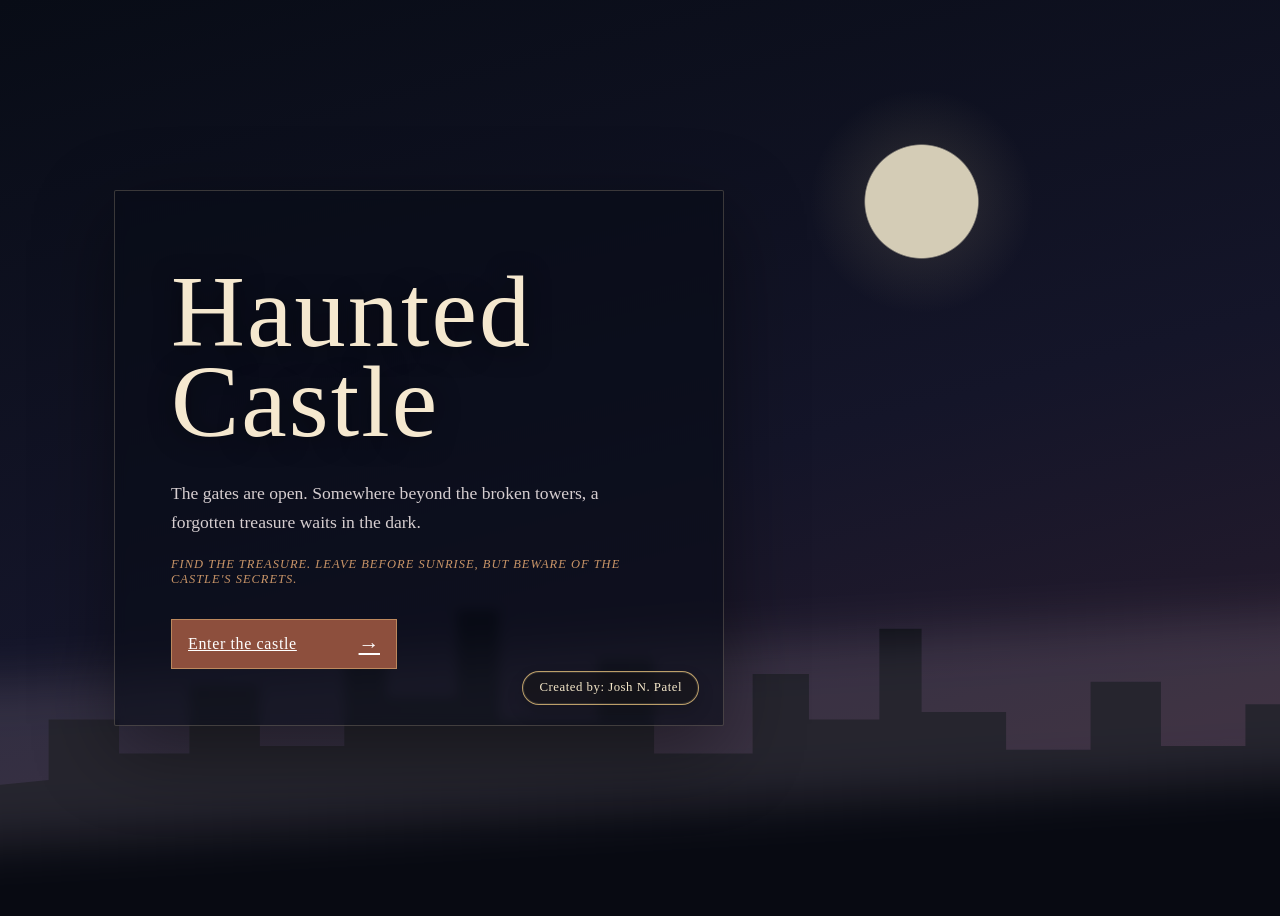
<file: index.html>
<!DOCTYPE html>
<html lang="en">
  <head>
    <meta charset="utf-8" />
    <meta name="viewport" content="width=device-width, initial-scale=1" />
    <meta
      name="description"
      content="Fun Game."
    />
    <title>Haunted Castle</title>
    <link rel="stylesheet" type="text/css" href="styles.css" />
    <base href="./" />
  </head>
  <body class="page-home">
    <main class="story">
      <p class="home-kicker"></p>
      <h1>Haunted<br />Castle</h1>
      <p class="home-intro">
        The gates are open. Somewhere beyond the broken towers, a forgotten treasure waits in the dark.
      </p>
      <p class="home-warning">Find the treasure. Leave before sunrise, but beware of the castle's secrets.</p>

      <a class="choice-btn" href="castle-hall.html">Enter the castle <span aria-hidden="true">&rarr;</span></a>
      <div class="creator-pocket">Created by: Josh N. Patel</div>
    </main>

    <script>
      try {
        localStorage.setItem('haunted-castle-lives', '3');
        localStorage.removeItem('haunted-castle-dead');
      } catch (error) {
        console.warn('Could not reset castle state.', error);
      }
    </script>
  </body>
</html>
</file>
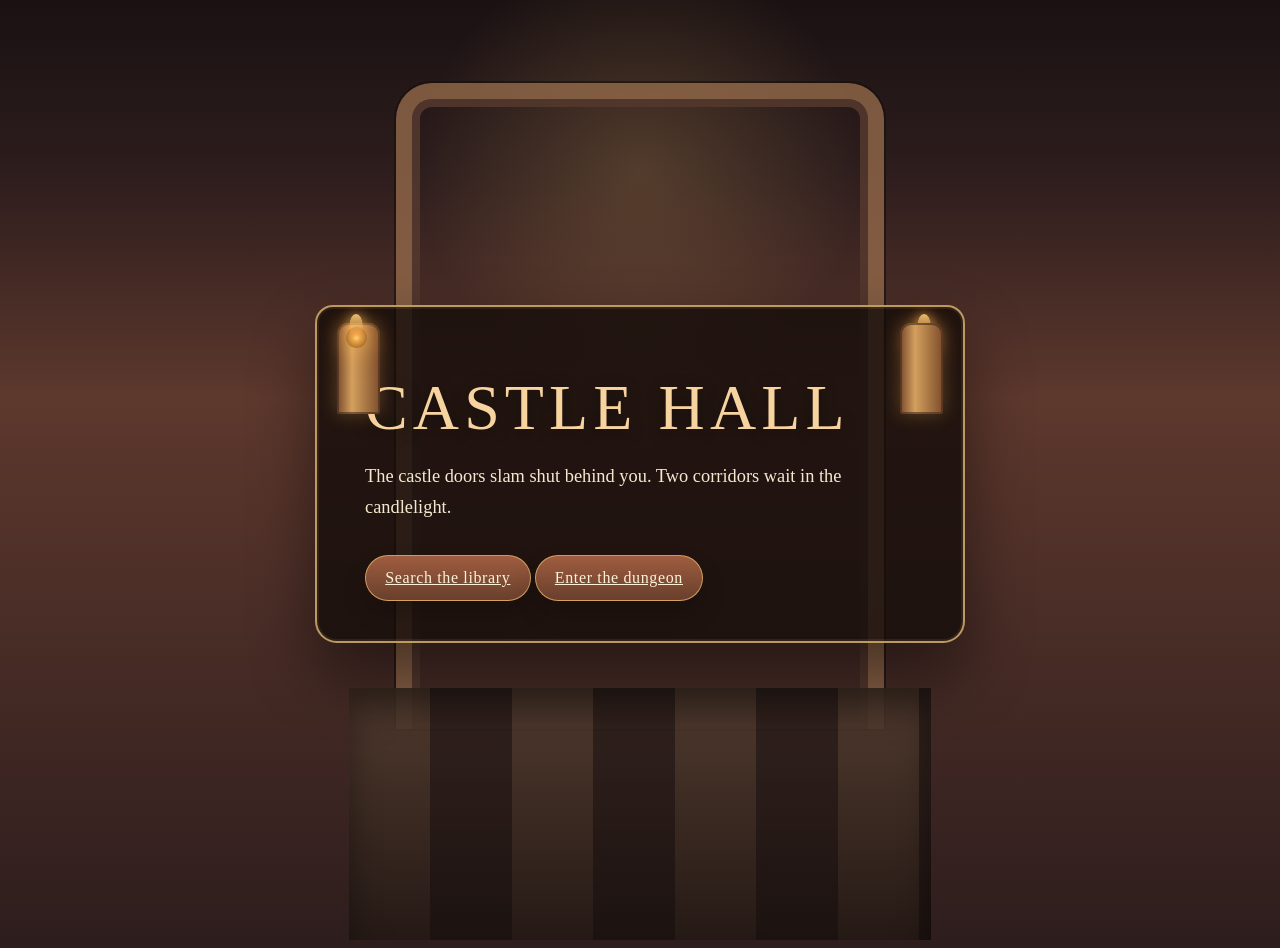
<file: castle-hall.html>
<!DOCTYPE html>
<html lang="en">
  <head>
    <meta charset="utf-8">
    <meta name="viewport" content="width=device-width, initial-scale=1">
    <title>Castle Hall</title>
    <link rel="stylesheet" href="styles.css">
  </head>
  <body class="page-hall">
    <main class="story">
      <span class="torch torch-left" aria-hidden="true"></span>
      <span class="torch torch-right" aria-hidden="true"></span>
      <h1>Castle Hall</h1>
      <p>The castle doors slam shut behind you. Two corridors wait in the candlelight.</p>
      <a class="choice-btn" href="library.html">Search the library</a>
      <a class="choice-btn" href="dungeon.html">Enter the dungeon</a>
    </main>
  </body>
</html>
</file>
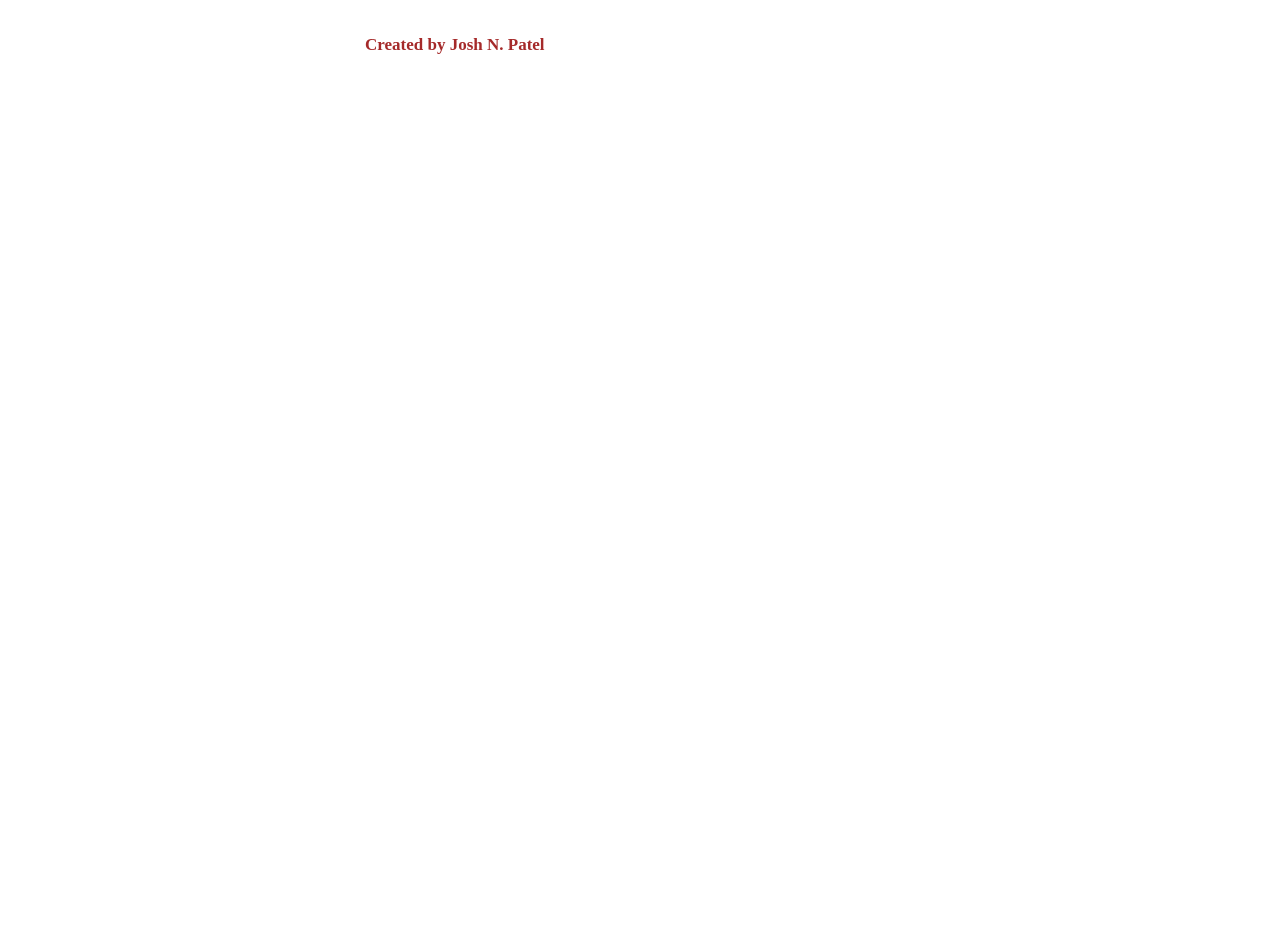
<file: citations.html>
<!DOCTYPE html>
<html lang="en">
  <head>
    <meta charset="utf-8" />
    <meta name="viewport" content="width=device-width, initial-scale=1" />
    <meta
      name="description"
      content="A simple choose your own adventure game."
    />
    <title>My Choose-Your-Own Adventure!</title>
    <link rel="stylesheet" type="text/css" href="styles.css" />
    <base href="./" />
  </head>
  <body>
    <h1>Created by Josh N. Patel</h1>
  </body>
</html>
</file>
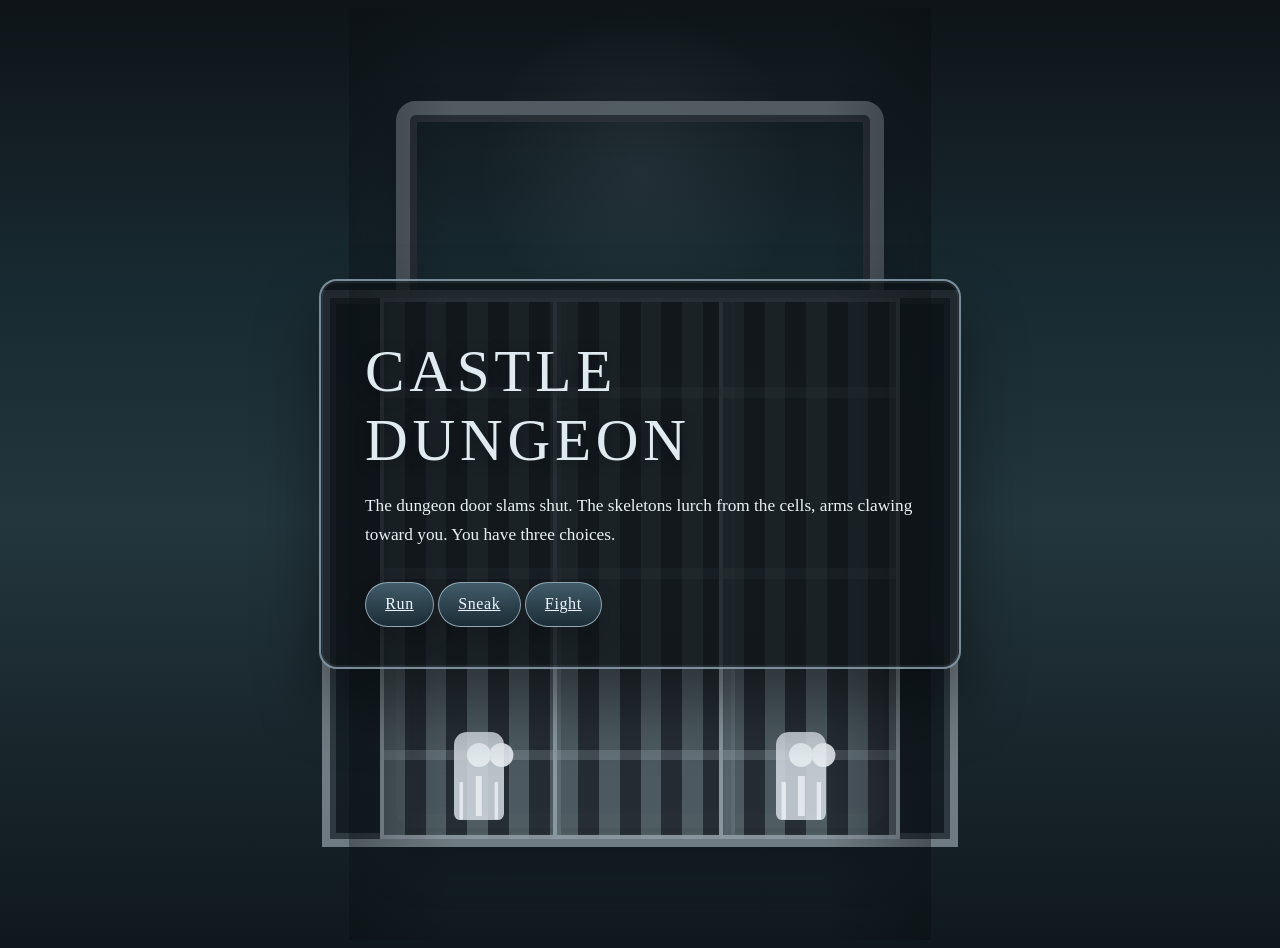
<file: dungeon.html>
<!DOCTYPE html>
<html lang="en">
  <head>
    <meta charset="utf-8">
    <meta name="viewport" content="width=device-width, initial-scale=1">
    <title>Castle Dungeon</title>
    <link rel="stylesheet" href="styles.css">
  </head>
  <body class="page-dungeon">
    <div class="cell-block" aria-hidden="true">
      <span class="cell cell-left"></span>
      <span class="cell cell-center"></span>
      <span class="cell cell-right"></span>
      <span class="skeleton skeleton-left"></span>
      <span class="skeleton skeleton-right"></span>
    </div>
    <div class="combat-scene" aria-hidden="true">
      <div class="fighter">
        <span class="fighter-sword"></span>
      </div>
    </div>
    <main class="story">
      <h1>Castle Dungeon</h1>
      <p id="dungeon-status">The dungeon door slams shut. The skeletons lurch from the cells, arms clawing toward you. You have three choices.</p>
      <a class="choice-btn run-btn" href="#">Run</a>
      <a class="choice-btn sneak-btn" href="#">Sneak</a>
      <a class="choice-btn fight-btn" href="#" aria-label="Fight the skeletons">Fight</a>
    </main>
    <script>
      const dungeonStatus = document.getElementById('dungeon-status');
      const fightButton = document.querySelector('.fight-btn');
      const runButton = document.querySelector('.run-btn');
      const sneakButton = document.querySelector('.sneak-btn');
      const dungeonBody = document.body;

      runButton.addEventListener('click', (event) => {
        event.preventDefault();
        dungeonBody.classList.add('run-mode');
        dungeonStatus.textContent = 'You bolt for the door, sprinting through the dark as the bones claw at the air behind you.';
        runButton.textContent = 'Running...';
        runButton.setAttribute('aria-disabled', 'true');
        runButton.style.pointerEvents = 'none';

        window.setTimeout(() => {
          window.location.href = 'index.html';
        }, 1400);
      });

      sneakButton.addEventListener('click', (event) => {
        event.preventDefault();
        dungeonBody.classList.add('sneak-mode');
        dungeonStatus.textContent = 'You slip between the cells, hidden by the torchlight, and find the old secret path that leads deeper into the castle.';
        sneakButton.textContent = 'Sneaking...';
        sneakButton.setAttribute('aria-disabled', 'true');
        sneakButton.style.pointerEvents = 'none';

        window.setTimeout(() => {
          window.location.href = 'garden.html';
        }, 1400);
      });

      fightButton.addEventListener('click', (event) => {
        event.preventDefault();
        dungeonBody.classList.add('fight-mode');
        dungeonStatus.textContent = 'You lunge at the skeletons, but they overwhelm you in an instant. The dungeon wins. You die and must restart the castle.';
        fightButton.textContent = 'Dying...';
        fightButton.setAttribute('aria-disabled', 'true');
        fightButton.style.pointerEvents = 'none';

        window.setTimeout(() => {
          window.location.href = 'index.html';
        }, 1800);
      });
    </script>
  </body>
</html>
</file>
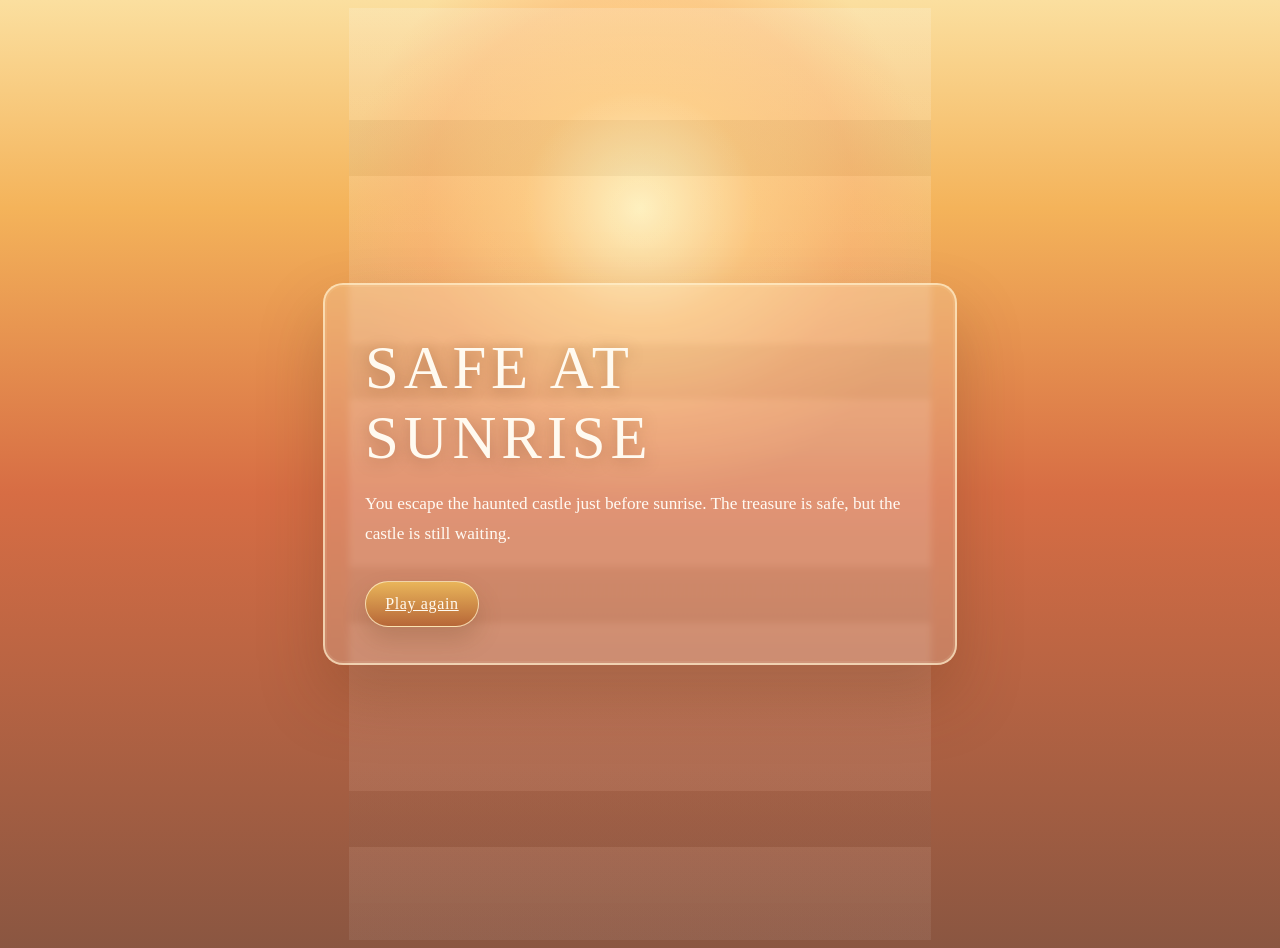
<file: ending.html>
<!DOCTYPE html>
<html lang="en">
  <head>
    <meta charset="utf-8">
    <meta name="viewport" content="width=device-width, initial-scale=1">
    <title>Haunted Castle Ending</title>
    <link rel="stylesheet" href="styles.css">
  </head>
  <body class="page-ending">
    <main class="story">
      <h1 id="ending-title">Safe at Sunrise</h1>
      <p id="ending-text">You escape the haunted castle just before sunrise. The treasure is safe, but the castle is still waiting.</p>
      <a class="choice-btn" href="index.html">Play again</a>
    </main>

    <script>
      try {
        localStorage.setItem('haunted-castle-lives', '3');
        localStorage.removeItem('haunted-castle-dead');
      } catch (error) {
        console.warn('Could not reset castle ending state.', error);
      }

      const params = new URLSearchParams(window.location.search);
      const endingState = params.get('ending');
      const title = document.getElementById('ending-title');
      const text = document.getElementById('ending-text');

      if (endingState === 'eaten') {
        title.textContent = 'The Garden Eats You';
        text.textContent = 'The thorned flowers tear through your skin and drag you beneath the roots. The castle keeps your name. You have no lives left.';
      } else if (endingState === 'family') {
        title.textContent = 'You Chose Your Family';
        text.textContent = 'You refuse the treasure and save your family from the castle’s hunger. Dracula bows his head and lets you leave in peace.';
      } else if (endingState === 'treasure') {
        title.textContent = 'You Left It Behind';
        text.textContent = 'You walk away from the gold and leave the treasure behind. Dracula loses his prize, but the castle lets you escape with your conscience intact.';
      } else if (endingState === 'vampire') {
        title.textContent = 'You Became a Vampire';
        text.textContent = 'You keep the treasure, but Dracula strikes you down and drains you of your soul. When you rise, your eyes burn red and the castle claims you as one of its own.';
      }
    </script>
  </body>
</html>
</file>
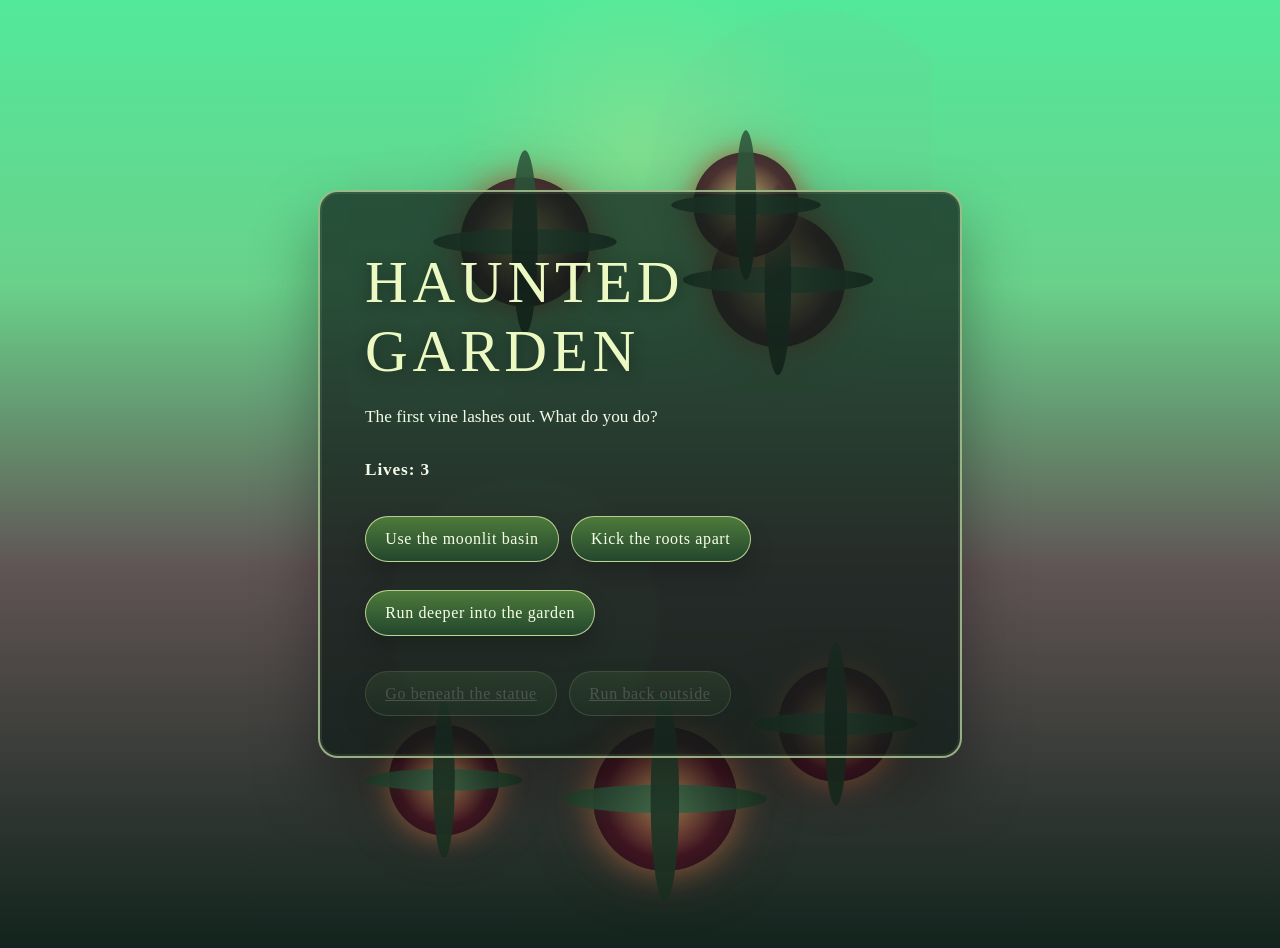
<file: garden.html>
<!DOCTYPE html>
<html lang="en">
  <head>
    <meta charset="utf-8">
    <meta name="viewport" content="width=device-width, initial-scale=1">
    <title>Haunted Garden</title>
    <link rel="stylesheet" href="styles.css">
  </head>
  <body class="page-garden">
    <div class="monster-garden" aria-hidden="true">
      <span class="flower flower-1"></span>
      <span class="flower flower-2"></span>
      <span class="flower flower-3"></span>
      <span class="flower flower-4"></span>
      <span class="flower flower-5"></span>
      <span class="flower flower-6"></span>
    </div>
    <main class="story">
      <h1>Haunted Garden</h1>
      <p id="garden-status">The flowers rise and strike. You have to survive the garden.</p>
      <p id="life-counter" class="life-counter">Lives: 3</p>

      <div id="garden-step" class="garden-choices" aria-live="polite"></div>

      <div id="garden-exit" class="garden-exit" aria-live="polite" style="pointer-events: none; opacity: 0.45;">
        <a class="choice-btn" href="#" aria-disabled="true" tabindex="-1" style="pointer-events: none; opacity: 0.45;">Go beneath the statue</a>
        <a class="choice-btn" href="#" aria-disabled="true" tabindex="-1" style="pointer-events: none; opacity: 0.45;">Run back outside</a>
      </div>
    </main>

    <script>
      const LIFE_KEY = 'haunted-castle-lives';
      const DEFAULT_LIVES = 3;
      const status = document.getElementById('garden-status');
      const lifeCounter = document.getElementById('life-counter');
      const gardenStep = document.getElementById('garden-step');
      const gardenExit = document.getElementById('garden-exit');

      const stageDef = [
        {
          prompt: 'The first vine lashes out. What do you do?',
          correct: 'moonlit',
          choices: [
            { label: 'Use the moonlit basin', answer: 'moonlit' },
            { label: 'Kick the roots apart', answer: 'roots' },
            { label: 'Run deeper into the garden', answer: 'run' }
          ]
        },
        {
          prompt: 'The roots coil around your ankles. What do you do?',
          correct: 'roots',
          choices: [
            { label: 'Press the roots into the soil', answer: 'roots' },
            { label: 'Smash the statue', answer: 'stone' },
            { label: 'Dive through the hedge', answer: 'hedge' }
          ]
        },
        {
          prompt: 'The last flower opens like a jaw. What do you do?',
          correct: 'seal',
          choices: [
            { label: 'Seal the soil with moonwater', answer: 'seal' },
            { label: 'Grab the nearest thorn', answer: 'thorn' },
            { label: 'Dash for the gate', answer: 'gate' }
          ]
        }
      ];

      let currentStage = 0;

      function getLives() {
        const stored = Number(localStorage.getItem(LIFE_KEY));
        return Number.isFinite(stored) && stored > 0 ? stored : DEFAULT_LIVES;
      }

      function setLives(value) {
        localStorage.setItem(LIFE_KEY, String(value));
      }

      function updateLivesDisplay() {
        lifeCounter.textContent = 'Lives: ' + getLives();
      }

      function renderStage() {
        const stage = stageDef[currentStage];
        status.textContent = stage.prompt;
        gardenStep.innerHTML = stage.choices
          .map((choice) => `
            <button class="choice-btn garden-choice" type="button" data-answer="${choice.answer}">${choice.label}</button>
          `)
          .join('');

        gardenStep.querySelectorAll('.garden-choice').forEach((button) => {
          button.addEventListener('click', () => {
            const chosenAnswer = button.dataset.answer;

            if (chosenAnswer === stage.correct) {
              currentStage += 1;

              if (currentStage >= stageDef.length) {
                document.body.classList.add('garden-solved');
                status.textContent = 'The garden finally stills. The last bloom falls silent.';
                gardenStep.innerHTML = '';
                gardenExit.style.pointerEvents = 'auto';
                gardenExit.style.opacity = '1';

                gardenExit.querySelectorAll('a').forEach((link) => {
                  link.style.pointerEvents = 'auto';
                  link.style.opacity = '1';
                  link.removeAttribute('aria-disabled');
                  link.removeAttribute('tabindex');
                  link.setAttribute('href', link.textContent.includes('Go beneath the statue') ? 'treasure-room.html' : 'ending.html');
                });
                return;
              }

              renderStage();
              return;
            }

            let lives = getLives() - 1;
            setLives(lives);
            updateLivesDisplay();

            if (lives <= 0) {
              localStorage.setItem('haunted-castle-dead', 'true');
              window.location.href = 'ending.html?ending=eaten';
              return;
            }

            document.body.classList.add('garden-attacking');
            status.textContent = 'The flowers tear through you. You lose a life and the garden resets.';
            currentStage = 0;
            window.setTimeout(() => {
              document.body.classList.remove('garden-attacking');
              renderStage();
            }, 500);
          });
        });
      }

      setLives(getLives());
      updateLivesDisplay();
      renderStage();
    </script>
  </body>
</html>
</file>
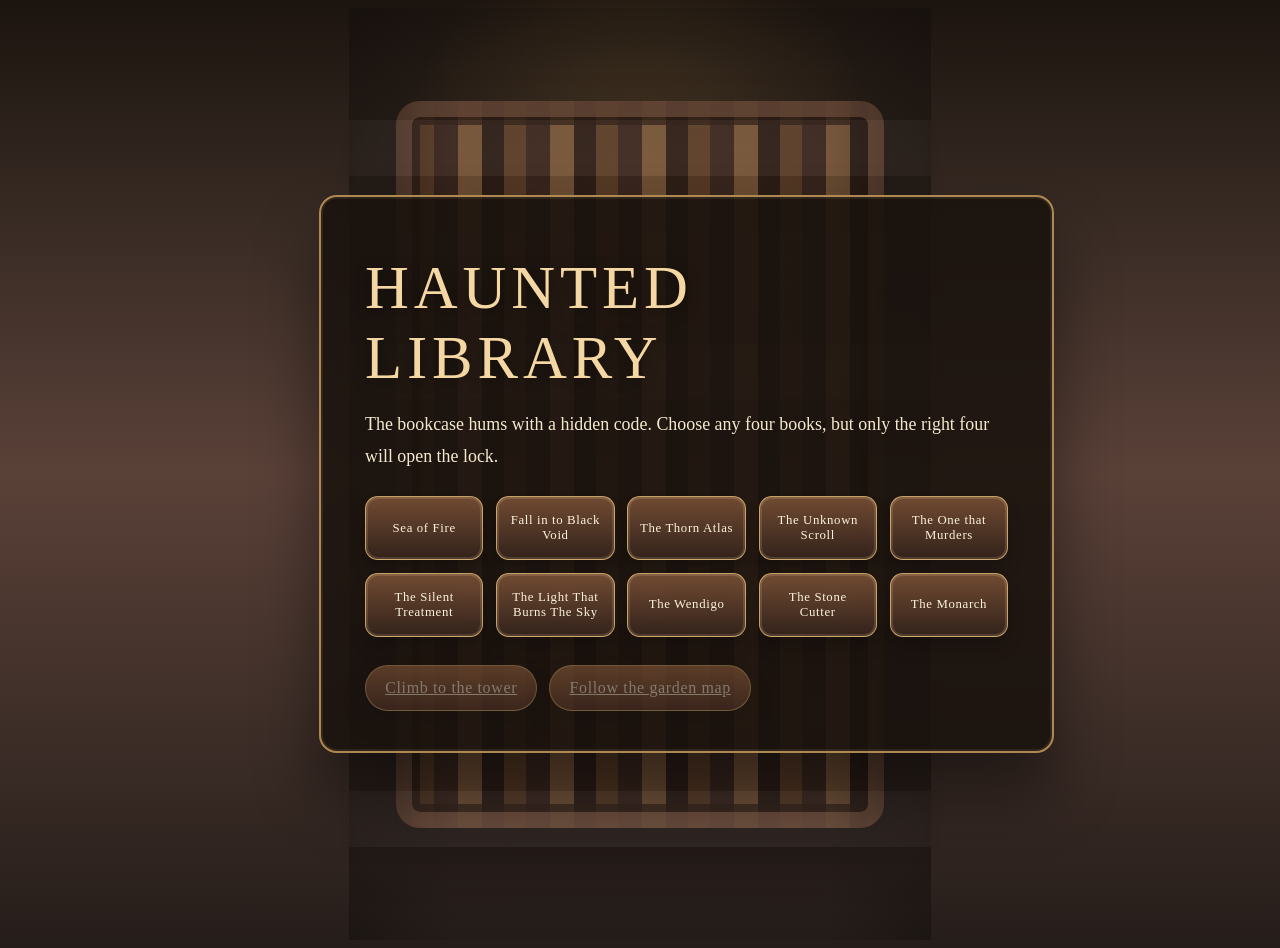
<file: library.html>
<!DOCTYPE html>
<html lang="en">
  <head>
    <meta charset="utf-8">
    <meta name="viewport" content="width=device-width, initial-scale=1">
    <title>Haunted Library</title>
    <link rel="stylesheet" href="styles.css">
  </head>
  <body class="page-library">
    <main class="story">
      <span class="library-shelf shelf-left" aria-hidden="true"></span>
      <span class="library-shelf shelf-right" aria-hidden="true"></span>
      <h1>Haunted Library</h1>
      <p id="library-status">The bookcase hums with a hidden code. Choose any four books, but only the right four will open the lock.</p>

      <div class="book-grid" aria-label="Book selection puzzle">
        <button class="book-btn" type="button">Sea of Fire</button>
        <button class="book-btn" type="button">Fall in to Black Void</button>
        <button class="book-btn" type="button">The Thorn Atlas</button>
        <button class="book-btn" type="button">The Unknown Scroll</button>
        <button class="book-btn" type="button">The One that Murders</button>
        <button class="book-btn" type="button">The Silent Treatment</button>
        <button class="book-btn" type="button">The Light That Burns The Sky</button>
        <button class="book-btn" type="button">The Wendigo</button>
        <button class="book-btn" type="button">The Stone Cutter</button>
        <button class="book-btn" type="button">The Monarch</button>
      </div>

      <div id="library-actions" class="library-actions" aria-live="polite" hidden>
        <a class="choice-btn" href="tower.html" tabindex="-1" aria-disabled="true" style="pointer-events: none; opacity: 0.45;">Climb to the tower</a>
        <a class="choice-btn" href="garden.html" tabindex="-1" aria-disabled="true" style="pointer-events: none; opacity: 0.45;">Follow the garden map</a>
      </div>
    </main>

    <script>
      const correctBooks = [
        'Sea of Fire',
        'The Light That Burns The Sky',
        'The Monarch',
        'The Unknown Scroll'
      ];
      const selectedBooks = [];
      const bookButtons = document.querySelectorAll('.book-btn');
      const libraryStatus = document.getElementById('library-status');
      const libraryActions = document.getElementById('library-actions');
      const actionLinks = document.querySelectorAll('#library-actions a');
      const hints = [
        'Hint: what is made of fuel, oxygen, and heat?',
        'Hint: what you need to do something in the dark.',
        'Hint: what is something mysterious?',
        'Hint: what is the organization in godzilla called.'
      ];
      let wrongAttempts = 0;

      function normalizeSelection(values) {
        return [...values].sort().join('|');
      }

      function unlockLibrary() {
        libraryStatus.textContent = 'The lock clicks open. The hidden path is yours.';
        libraryActions.hidden = false;
        actionLinks.forEach((link) => {
          link.style.pointerEvents = 'auto';
          link.style.opacity = '1';
          link.removeAttribute('tabindex');
          link.setAttribute('aria-disabled', 'false');
        });
      }

      bookButtons.forEach((button) => {
        button.addEventListener('click', () => {
          const value = button.textContent.trim();

          if (libraryActions.hidden === false) {
            return;
          }

          if (button.classList.contains('selected')) {
            button.classList.remove('selected');
            const index = selectedBooks.indexOf(value);
            if (index >= 0) {
              selectedBooks.splice(index, 1);
            }
            libraryStatus.textContent = 'The whispering fades. Choose four books again.';
            return;
          }

          if (selectedBooks.length >= 4) {
            libraryStatus.textContent = 'The shelves rattle. You already chose four books. Click one to remove it and try again.';
            return;
          }

          selectedBooks.push(value);
          button.classList.add('selected');

          if (selectedBooks.length < 4) {
            libraryStatus.textContent = 'The whispering grows louder. Choose one more book.';
            return;
          }

          if (normalizeSelection(selectedBooks) === normalizeSelection(correctBooks)) {
            wrongAttempts = 0;
            unlockLibrary();
            return;
          }

          wrongAttempts += 1;
          selectedBooks.length = 0;
          bookButtons.forEach((book) => book.classList.remove('selected'));

          if (wrongAttempts % 4 === 0) {
            const hintIndex = Math.min((wrongAttempts / 4) - 1, hints.length - 1);
            libraryStatus.textContent = `The shelves hiss. That code is wrong. ${hints[hintIndex]}`;
          } else {
            libraryStatus.textContent = 'The shelves hiss. That code is wrong. Try another four books.';
          }
        });
      });
    </script>
  </body>
</html>
</file>
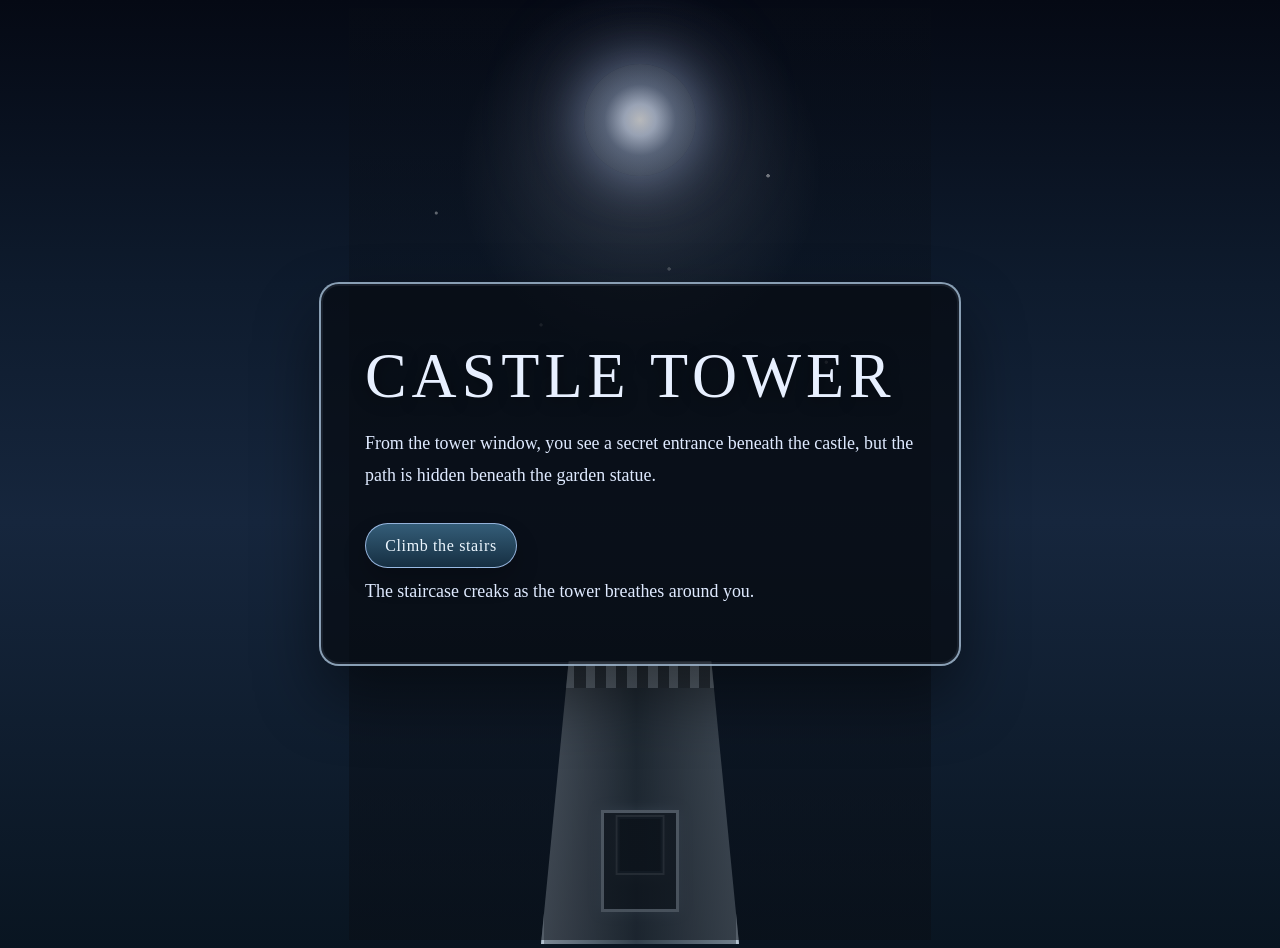
<file: tower.html>
<!DOCTYPE html>
<html lang="en">
  <head>
    <meta charset="utf-8">
    <meta name="viewport" content="width=device-width, initial-scale=1">
    <title>Castle Tower</title>
    <link rel="stylesheet" href="styles.css">
  </head>
  <body class="page-tower">
    <div class="tower-shape" aria-hidden="true">
      <span class="tower-window"></span>
    </div>
    <main class="story">
      <h1>Castle Tower</h1>
      <p>From the tower window, you see a secret entrance beneath the castle, but the path is hidden beneath the garden statue.</p>

      <button id="tower-climb" class="choice-btn" type="button">Climb the stairs</button>

      <p id="tower-status" aria-live="polite">The staircase creaks as the tower breathes around you.</p>
      <div id="tower-path" class="tower-path" aria-live="polite"></div>

      <div id="tower-battle" style="display: none;">
        <p id="tower-battle-text">A monster crashes onto the tower roof behind you.</p>
        <div class="tower-choices">
          <button class="choice-btn" type="button" data-choice="hide">Hide</button>
          <button class="choice-btn" type="button" data-choice="run">Run</button>
          <button class="choice-btn" type="button" data-choice="jump">Jump out the window</button>
        </div>
      </div>

      <a id="tower-escape" class="choice-btn" href="ending.html" style="display: none;">Escape through the window</a>
    </main>

    <script>
      const status = document.getElementById('tower-status');
      const towerClimb = document.getElementById('tower-climb');
      const towerPath = document.getElementById('tower-path');
      const towerBattle = document.getElementById('tower-battle');
      const towerBattleText = document.getElementById('tower-battle-text');
      const towerEscape = document.getElementById('tower-escape');

      function triggerMonsterScene() {
        towerBattle.style.display = 'block';
        towerEscape.style.display = 'none';
        status.textContent = 'You reach the roof and a monster lunges after you.';

        towerBattle.querySelectorAll('button').forEach((button) => {
          button.addEventListener('click', () => {
            const choice = button.dataset.choice;

            if (choice === 'hide') {
              towerBattleText.textContent = 'You hide in the tower shadows, but the room is full of monsters and they drag you into the dark.';
              window.location.href = 'ending.html?ending=vampire';
              return;
            }

            if (choice === 'jump') {
              towerBattleText.textContent = 'You jump from the tower window, but the fall kills you before you can escape.';
              window.location.href = 'ending.html?ending=vampire';
              return;
            }

            towerBattleText.textContent = 'You run down the tower and slip past the monsters. The hidden passage opens just in time for you to escape.';
            towerBattle.style.display = 'none';
            towerEscape.style.display = 'inline-block';
          });
        });
      }

      towerClimb.addEventListener('click', () => {
        towerBattle.style.display = 'none';
        towerEscape.style.display = 'none';
        towerPath.innerHTML = '<span class="tower-step solid-step" aria-label="Climb">Climb</span>';
        status.textContent = 'You climb the tower and reach the roof.';
        triggerMonsterScene();
      });
    </script>
  </body>
</html>
</file>
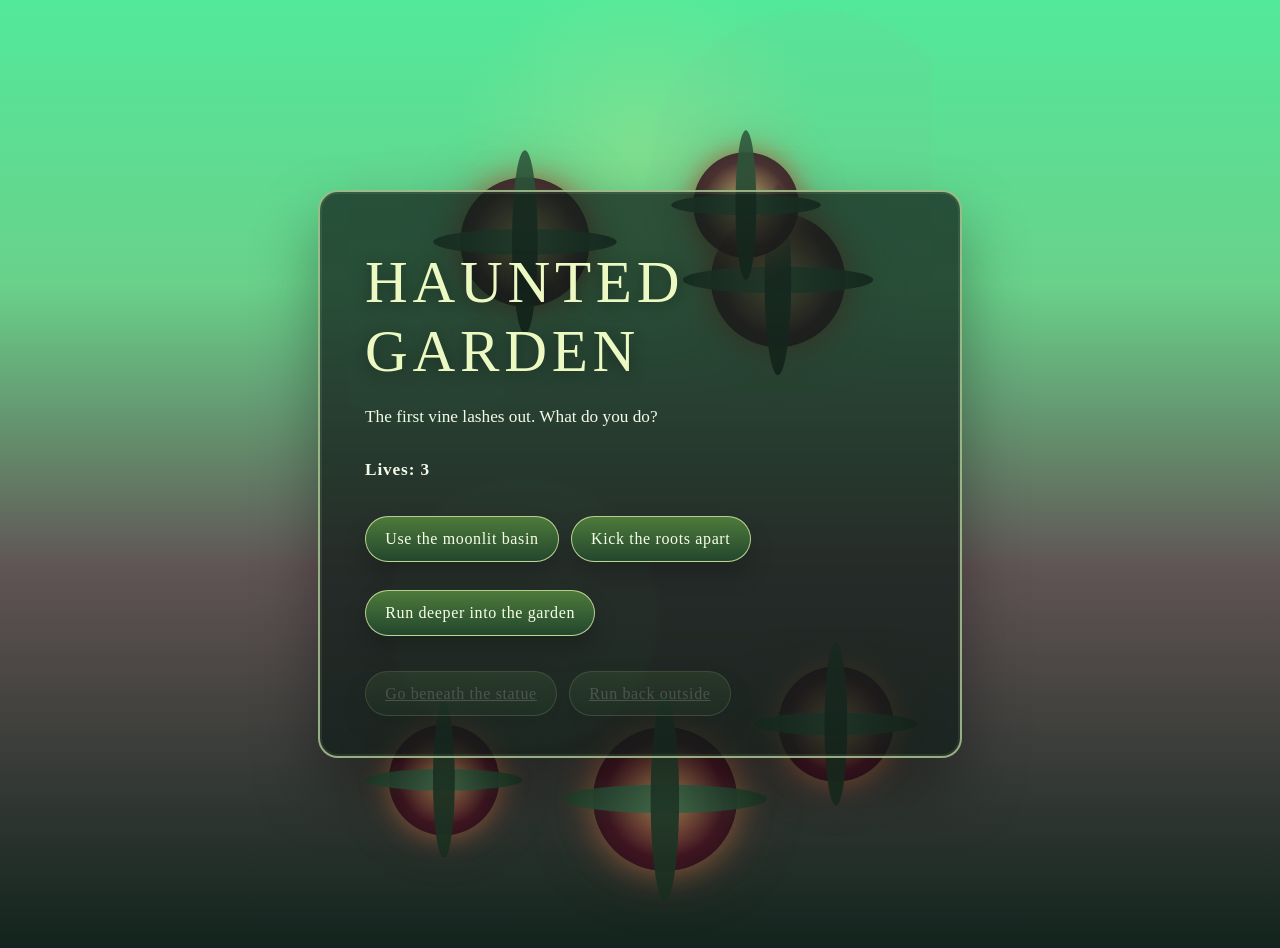
<file: treasure-room.html>
<!DOCTYPE html>
<html lang="en">
  <head>
    <meta charset="utf-8">
    <meta name="viewport" content="width=device-width, initial-scale=1">
    <title>Treasure Room</title>
    <link rel="stylesheet" href="styles.css">
  </head>
  <body class="page-treasure">
    <div class="hallway-arch" aria-hidden="true"></div>
    <span class="torch torch-left" aria-hidden="true"></span>
    <span class="torch torch-right" aria-hidden="true"></span>
    <main class="story">
      <h1>Treasure Room</h1>
      <p>The room glows with old gold and shadow. Every inch of the vault feels waiting.</p>
      <p class="collapse-warning" aria-live="polite">Count Dracula rises from the throne. “Choose,” he says. “Keep the treasure , or leave the gold behind.”</p>
      <a class="choice-btn" href="ending.html?ending=vampire">Keep the treasure</a>
      <a class="choice-btn" href="ending.html?ending=treasure">Leave the gold behind</a>
    </main>
    <script>
      const previousPage = new URL(document.referrer || window.location.href, window.location.href).pathname.split("/").pop();

      if (previousPage !== "garden.html") {
        window.location.replace("garden.html");
      }

      const returnLink = document.getElementById("return-link");
      const returnPage = "garden.html";
      const returnNames = {
        "garden.html": "the garden"
      };
      returnLink.href = returnPage;
      returnLink.textContent = `Walk away and let Dracula live`;
    </script>
  </body>
</html>
</file>
<file: styles.css>
body {
  width: 550px;
  margin-left: auto;
  margin-right: auto;
  color: black;
  min-height: 100vh;
  background-size: cover;
  background-attachment: fixed;
  padding: 1em;
}

.creator-pocket {
  position: absolute;
  right: 1.5rem;
  bottom: 1.25rem;
  padding: 0.55rem 1rem;
  border: 1px solid rgba(230, 196, 125, 0.8);
  border-radius: 999px;
  background: rgba(20, 18, 15, 0.4);
  box-shadow: inset 0 0 0 1px rgba(255, 233, 185, 0.12), 0 0.5rem 1rem rgba(0, 0, 0, 0.18);
  color: #f4e7c9;
  font-size: 0.8rem;
  letter-spacing: 0.04em;
  text-transform: none;
}

.page-home {
  position: relative;
  isolation: isolate;
  display: grid;
  align-items: center;
  box-sizing: border-box;
  width: 100%;
  max-width: 1180px;
  padding: clamp(1.25rem, 5vw, 4rem);
  overflow: hidden;
  color: #f2e7d2;
  background:
    radial-gradient(circle at 72% 22%, rgb(212, 204, 182) 0 3.5rem, rgba(226, 206, 153, 0.08) 3.6rem, transparent 7rem),
    linear-gradient(165deg, #080c16 0%, #141529 52%, #301f2e 100%);
}

.page-home::before {
  position: fixed;
  z-index: -1;
  right: -5vw;
  bottom: -1rem;
  left: -5vw;
  height: 42vh;
  content: "";
  background: #080a12;
  clip-path: polygon(0 100%, 0 67%, 8% 64%, 8% 48%, 13% 48%, 13% 57%, 18% 57%, 18% 39%, 23% 39%, 23% 55%, 29% 55%, 29% 28%, 32% 28%, 32% 42%, 37% 42%, 37% 19%, 40% 19%, 40% 48%, 47% 48%, 47% 32%, 51% 32%, 51% 57%, 58% 57%, 58% 36%, 62% 36%, 62% 48%, 67% 48%, 67% 24%, 70% 24%, 70% 46%, 76% 46%, 76% 56%, 82% 56%, 82% 38%, 87% 38%, 87% 55%, 93% 55%, 93% 44%, 100% 44%, 100% 100%);
  box-shadow: 0 -1rem 3rem rgba(7, 8, 14, 0.8);
}

.page-home::after {
  position: fixed;
  z-index: -1;
  right: -10%;
  bottom: 10%;
  left: -10%;
  height: 18%;
  content: "";
  opacity: 0.18;
  background: #a99aad;
  filter: blur(1.5rem);
  transform: rotate(-3deg);
}

.page-hall {
  position: relative;
  display: grid;
  place-items: center;
  min-height: 100vh;
  background:
    radial-gradient(circle at 50% 18%, rgba(255, 202, 113, 0.18), transparent 22%),
    linear-gradient(180deg, #1a1112 0%, #2d1d1d 18%, #5d382d 42%, #2d1d1d 100%);
  overflow: hidden;
}

.page-hall::before {
  position: absolute;
  inset: 8% 8% auto;
  height: 70vh;
  content: "";
  border: 16px solid rgba(147, 106, 74, 0.8);
  border-bottom: none;
  border-radius: 36px 36px 0 0;
  box-shadow: inset 0 0 0 8px rgba(83, 56, 45, 0.9), 0 0 0 2px rgba(20, 14, 12, 0.6);
}

.page-hall::after {
  position: absolute;
  right: 0;
  bottom: 0;
  left: 0;
  height: 28vh;
  content: "";
  background:
    linear-gradient(180deg, rgba(17, 10, 10, 0.12), rgba(17, 10, 10, 0.7)),
    repeating-linear-gradient(
      90deg,
      rgba(93, 69, 53, 0.85) 0,
      rgba(93, 69, 53, 0.85) 14%,
      rgba(54, 38, 32, 0.9) 14%,
      rgba(54, 38, 32, 0.9) 28%
    );
  box-shadow: inset 0 1.25rem 2rem rgba(0, 0, 0, 0.38);
}

.page-library {
  position: relative;
  display: grid;
  place-items: center;
  min-height: 100vh;
  background:
    radial-gradient(circle at 50% 18%, rgba(244, 192, 98, 0.16), transparent 24%),
    linear-gradient(180deg, #1c140f 0%, #382b24 23%, #5a4138 50%, #251d1a 100%);
  overflow: hidden;
}

.page-library::before {
  position: absolute;
  inset: 10% 8% 12%;
  content: "";
  border: 16px solid rgba(103, 73, 56, 0.9);
  border-radius: 24px;
  box-shadow: inset 0 0 0 8px rgba(45, 28, 20, 0.75), 0 2rem 3.5rem rgba(0, 0, 0, 0.3);
  background:
    linear-gradient(180deg, rgba(27, 19, 16, 0.08), rgba(27, 19, 16, 0.2)),
    repeating-linear-gradient(
      90deg,
      rgba(104, 69, 43, 0.8) 0 22px,
      rgba(63, 40, 31, 0.82) 22px 46px,
      rgba(143, 101, 64, 0.76) 46px 70px,
      rgba(45, 28, 21, 0.8) 70px 92px
    );
  background-blend-mode: normal, multiply;
}

.page-library::after {
  position: absolute;
  inset: 0;
  content: "";
  background:
    linear-gradient(90deg, rgba(17, 13, 11, 0.38) 0%, transparent 18%, transparent 82%, rgba(17, 13, 11, 0.38) 100%),
    repeating-linear-gradient(
      180deg,
      rgba(0, 0, 0, 0.08) 0 12%,
      rgba(255, 255, 255, 0.04) 12% 18%,
      rgba(0, 0, 0, 0.1) 18% 24%
    );
}

.page-library .story {
  position: relative;
  z-index: 1;
  width: min(100%, 780px);
  padding: clamp(2rem, 5vw, 3.5rem) clamp(1.5rem, 4vw, 2.75rem) 2rem;
  background: rgba(25, 18, 13, 0.86);
  border: 2px solid rgba(223, 175, 102, 0.75);
  border-radius: 18px;
  box-shadow: 0 2.5rem 4rem rgba(0, 0, 0, 0.44), inset 0 0 0 2px rgba(255, 218, 160, 0.08);
}

.library-shelf {
  display: none;
}

.page-library h1 {
  margin: 0 0 1rem;
  color: #f4d7a2;
  font-family: Georgia, serif;
  font-size: clamp(2.2rem, 5vw, 3.8rem);
  font-weight: normal;
  letter-spacing: 0.08em;
  text-transform: uppercase;
  text-shadow: 0 0.2rem 1rem rgba(0, 0, 0, 0.46);
}

.page-library p {
  margin: 0 0 1.5rem;
  color: #f5e8cf;
  font-family: Georgia, serif;
  font-size: 1.12rem;
  line-height: 1.75;
}

.book-grid {
  display: grid;
  grid-template-columns: repeat(5, minmax(100px, 1fr));
  gap: 0.8rem;
  margin: 1.5rem 0 1.25rem;
}

.book-btn {
  min-height: 4rem;
  padding: 0.8rem 0.6rem;
  border: 1px solid rgba(233, 192, 120, 0.8);
  border-radius: 0.8rem;
  background: linear-gradient(180deg, rgba(118, 78, 53, 0.95), rgba(52, 35, 28, 0.95));
  box-shadow: inset 0 0 0 2px rgba(255, 227, 173, 0.14), 0 0.7rem 1rem rgba(0, 0, 0, 0.18);
  color: #fdf3dc;
  font-family: Georgia, serif;
  font-size: 0.8rem;
  letter-spacing: 0.05em;
  cursor: pointer;
  transition: transform 180ms ease, box-shadow 180ms ease, border-color 180ms ease, filter 180ms ease;
}

.book-btn:hover {
  transform: translateY(-2px);
  border-color: rgba(255, 221, 161, 0.95);
  filter: brightness(1.08);
}

.book-btn.selected {
  background: linear-gradient(180deg, rgba(200, 149, 74, 0.95), rgba(103, 69, 41, 0.95));
  border-color: rgba(255, 222, 167, 1);
  box-shadow: 0 0 0 2px rgba(255, 214, 129, 0.3), 0 0.8rem 1.1rem rgba(0, 0, 0, 0.25);
}

.library-actions {
  display: flex;
  flex-wrap: wrap;
  gap: 0.75rem;
  margin-top: 1.2rem;
}

.page-library .choice-btn {
  display: inline-flex;
  align-items: center;
  justify-content: center;
  margin: 0.5rem 0;
  padding: 0.8rem 1.2rem;
  border: 1px solid rgba(235, 197, 119, 0.8);
  border-radius: 999px;
  background: linear-gradient(180deg, #a76d46, #5d3a2d);
  box-shadow: 0 0.8rem 1.5rem rgba(0, 0, 0, 0.18);
  color: #fdf3dc;
  font-family: Georgia, serif;
  letter-spacing: 0.04em;
  transition: transform 180ms ease, box-shadow 180ms ease, filter 180ms ease;
}

.page-library .choice-btn:hover {
  transform: translateY(-2px);
  box-shadow: 0 1rem 1.8rem rgba(0, 0, 0, 0.24);
  filter: brightness(1.08);
}

.page-dungeon {
  position: relative;
  display: grid;
  place-items: center;
  min-height: 100vh;
  background:
    radial-gradient(circle at 50% 18%, rgba(193, 208, 221, 0.08), transparent 16%),
    linear-gradient(180deg, #0e1418 0%, #182a31 30%, #23363d 55%, #0f181d 100%);
  overflow: hidden;
}

.page-dungeon::before {
  position: absolute;
  inset: 10% 8% 12%;
  content: "";
  border: 14px solid rgba(88, 98, 104, 0.9);
  border-radius: 20px;
  box-shadow: inset 0 0 0 7px rgba(44, 51, 57, 0.82), 0 2rem 3rem rgba(0, 0, 0, 0.25);
}

.page-dungeon::after {
  position: absolute;
  inset: 0;
  content: "";
  background: linear-gradient(90deg, rgba(8, 11, 14, 0.32) 0%, transparent 18%, transparent 82%, rgba(8, 11, 14, 0.38) 100%);
}

.cell-block {
  position: absolute;
  left: 50%;
  bottom: 10%;
  z-index: 0;
  width: min(78vw, 620px);
  height: 58%;
  transform: translateX(-50%);
  border: 8px solid rgba(120, 132, 139, 0.92);
  background: rgba(18, 27, 32, 0.56);
  box-shadow: inset 0 0 0 6px rgba(53, 65, 71, 0.8);
}

.cell {
  position: absolute;
  top: 0;
  bottom: 0;
  width: 28%;
  border: 4px solid rgba(145, 157, 166, 0.9);
  background: repeating-linear-gradient(
    90deg,
    rgba(85, 99, 106, 0.86) 0,
    rgba(85, 99, 106, 0.86) 12%,
    rgba(38, 46, 52, 0.9) 12%,
    rgba(38, 46, 52, 0.9) 24%
  );
}

.cell-left { left: 8%; }
.cell-center { left: 36%; }
.cell-right { right: 8%; }

.cell::before {
  position: absolute;
  inset: 0;
  content: "";
  background: repeating-linear-gradient(
    180deg,
    transparent 0 16%,
    rgba(204, 218, 226, 0.18) 16% 18%,
    transparent 18% 34%
  );
}

.skeleton {
  position: absolute;
  bottom: 1.2rem;
  width: 3.1rem;
  height: 5.5rem;
  background: rgba(212, 220, 226, 0.85);
  border-radius: 0.8rem 0.8rem 0.4rem 0.4rem;
  animation: skeleton-lunge 2s ease-in-out infinite alternate;
}

.skeleton::before,
.skeleton::after {
  position: absolute;
  content: "";
}

.skeleton::before {
  left: 0.8rem;
  top: 0.7rem;
  width: 1.5rem;
  height: 1.5rem;
  border-radius: 50%;
  background: rgba(231, 237, 241, 0.9);
  box-shadow: 1.4rem 0 0 rgba(231, 237, 241, 0.9);
}

.skeleton::after {
  left: 50%;
  bottom: 0.2rem;
  width: 0.4rem;
  height: 2.5rem;
  transform: translateX(-50%);
  background: rgba(231, 237, 241, 0.9);
  box-shadow: -1.1rem 0.3rem 0 -0.08rem rgba(231, 237, 241, 0.9), 1.1rem 0.3rem 0 -0.08rem rgba(231, 237, 241, 0.9);
}

.skeleton-left {
  left: 20%;
  animation-delay: 0.2s;
}

.skeleton-right {
  right: 20%;
  animation-delay: 0.9s;
}

@keyframes skeleton-lunge {
  0% { transform: translateX(0) scale(1); }
  50% { transform: translateX(14%) scale(1.04); }
  100% { transform: translateX(-12%) scale(1.08); }
}

.combat-scene {
  position: absolute;
  left: 50%;
  bottom: 15%;
  width: min(80vw, 700px);
  height: 38%;
  transform: translateX(-50%);
  pointer-events: none;
  z-index: 0;
}

.fighter {
  position: absolute;
  left: 38%;
  bottom: 1.4rem;
  width: 4.5rem;
  height: 7rem;
  opacity: 0;
  transform-origin: left center;
}

.fighter::before {
  position: absolute;
  left: 1.4rem;
  top: 0;
  width: 1.6rem;
  height: 1.6rem;
  content: "";
  border-radius: 50%;
  background: #e7d5aa;
  box-shadow: 0 0 12px rgba(255, 221, 173, 0.12);
}

.fighter::after {
  position: absolute;
  left: 1.7rem;
  top: 1.8rem;
  width: 1rem;
  height: 3.4rem;
  content: "";
  border-radius: 0.8rem;
  background: linear-gradient(180deg, #e7d5aa, #a77754);
}

.fighter-sword {
  position: absolute;
  left: 2.6rem;
  top: 2.1rem;
  width: 5.2rem;
  height: 0.45rem;
  border-radius: 999px;
  background: linear-gradient(90deg, #e8eef5, #bdc7d2, #e8eef5);
  box-shadow: 0 0 10px rgba(214, 228, 241, 0.35);
  transform-origin: left center;
}

.page-dungeon.run-mode .fighter {
  animation: fighter-run 0.9s ease-in-out 1 forwards;
}

.page-dungeon.sneak-mode .fighter {
  animation: fighter-sneak 1.1s ease-in-out 1 forwards;
}

.page-dungeon.sneak-mode .skeleton-left,
.page-dungeon.sneak-mode .skeleton-right {
  animation: skeleton-sneak 1.1s ease-in-out 1 forwards;
}

.page-dungeon.fight-mode .fighter {
  animation: fighter-slash 0.9s ease-in-out 1 forwards;
}

.page-dungeon.fight-mode .skeleton-left,
.page-dungeon.fight-mode .skeleton-right {
  animation: skeleton-break 0.8s ease-in forwards;
}

@keyframes fighter-run {
  0% { opacity: 0; transform: translate(-8px, 0) scale(0.95); }
  18% { opacity: 1; transform: translate(12px, -4px) scale(1); }
  50% { opacity: 1; transform: translate(58px, -8px) scale(1.08); }
  100% { opacity: 0; transform: translate(120px, -12px) scale(1.12); }
}

@keyframes fighter-sneak {
  0% { opacity: 0; transform: translate(-20px, 10px) scale(0.94); }
  15% { opacity: 1; transform: translate(6px, 4px) scale(0.98); }
  30% { opacity: 1; transform: translate(32px, 12px) scale(1) rotate(-6deg); }
  55% { opacity: 1; transform: translate(90px, 16px) scale(1.02) rotate(-10deg); }
  100% { opacity: 0; transform: translate(142px, 18px) scale(0.96) rotate(-16deg); }
}

@keyframes fighter-slash {
  0% { opacity: 0; transform: translate(-10px, 0) rotate(-16deg); }
  15% { opacity: 1; }
  30% { transform: translate(16px, -6px) rotate(16deg); }
  55% { transform: translate(42px, -18px) rotate(46deg); }
  100% { opacity: 1; transform: translate(62px, -10px) rotate(58deg); }
}

@keyframes skeleton-sneak {
  0% { opacity: 1; transform: translateX(0) scale(1); }
  35% { opacity: 1; transform: translateX(-10px) scale(0.98); }
  60% { opacity: 0.8; transform: translateX(-22px) scale(0.94); }
  100% { opacity: 0.2; transform: translateX(-34px) scale(0.86); }
}

@keyframes skeleton-break {
  0% { opacity: 1; transform: translateX(0) scale(1); }
  55% { opacity: 1; transform: translateX(8px) rotate(8deg) scale(1.06); }
  100% { opacity: 0; transform: translateX(26px) rotate(22deg) scale(0.25); }
}

.page-dungeon .story {
  position: relative;
  z-index: 1;
  width: min(100%, 720px);
  padding: clamp(2rem, 5vw, 3.5rem) clamp(1.5rem, 4vw, 2.75rem) 2rem;
  background: rgba(13, 19, 23, 0.78);
  border: 2px solid rgba(156, 181, 196, 0.75);
  border-radius: 18px;
  box-shadow: 0 2.2rem 4rem rgba(0, 0, 0, 0.42), inset 0 0 0 2px rgba(200, 220, 229, 0.08);
}

.page-dungeon h1 {
  margin: 0 0 1rem;
  color: #dfeaf1;
  font-family: Georgia, serif;
  font-size: clamp(2.2rem, 5vw, 3.7rem);
  font-weight: normal;
  letter-spacing: 0.08em;
  text-transform: uppercase;
  text-shadow: 0 0.2rem 1rem rgba(0, 0, 0, 0.42);
}

.page-dungeon p {
  margin: 0 0 1.5rem;
  color: #eaf1f5;
  font-family: Georgia, serif;
  font-size: 1.08rem;
  line-height: 1.7;
}

.page-dungeon .choice-btn {
  display: inline-flex;
  align-items: center;
  justify-content: center;
  margin: 0.5rem 0;
  padding: 0.8rem 1.2rem;
  border: 1px solid rgba(169, 190, 203, 0.8);
  border-radius: 999px;
  background: linear-gradient(180deg, #425c6b, #1b2d35);
  box-shadow: 0 0.8rem 1.5rem rgba(0, 0, 0, 0.18);
  color: #edf6ff;
  font-family: Georgia, serif;
  letter-spacing: 0.04em;
  transition: transform 180ms ease, box-shadow 180ms ease, filter 180ms ease;
}

.page-dungeon .choice-btn:hover {
  transform: translateY(-2px);
  box-shadow: 0 1rem 1.8rem rgba(0, 0, 0, 0.24);
  filter: brightness(1.08);
}

.page-tower {
  position: relative;
  display: grid;
  place-items: center;
  min-height: 100vh;
  background:
    radial-gradient(circle at 50% 18%, rgba(255, 255, 255, 0.18), transparent 18%),
    linear-gradient(180deg, #050914 0%, #0e1b2d 30%, #16263d 55%, #091521 100%);
  overflow: hidden;
}

.page-tower::before {
  position: absolute;
  top: 6%;
  left: 50%;
  width: 7rem;
  height: 7rem;
  content: "";
  border-radius: 50%;
  background: radial-gradient(circle, rgba(255,255,255,0.95) 0%, rgba(220,232,255,0.9) 20%, rgba(162,180,214,0.6) 45%, rgba(116,133,168,0.2) 100%);
  box-shadow: 0 0 50px rgba(190, 210, 255, 0.6), 0 0 110px rgba(142, 170, 255, 0.32);
  transform: translateX(-50%);
}

.page-tower::after {
  position: absolute;
  inset: 0;
  content: "";
  background:
    radial-gradient(circle at 15% 22%, rgba(255,255,255,0.35) 0 1px, transparent 2px),
    radial-gradient(circle at 72% 18%, rgba(255,255,255,0.4) 0 1.5px, transparent 2px),
    radial-gradient(circle at 33% 34%, rgba(255,255,255,0.28) 0 1.2px, transparent 2px),
    radial-gradient(circle at 82% 38%, rgba(255,255,255,0.3) 0 1.3px, transparent 2px),
    radial-gradient(circle at 55% 28%, rgba(255,255,255,0.2) 0 1.4px, transparent 2px),
    radial-gradient(circle at 22% 60%, rgba(255,255,255,0.25) 0 1.2px, transparent 2px),
    linear-gradient(180deg, rgba(9, 14, 22, 0.22), rgba(9, 14, 22, 0.56));
}

.tower-shape {
  position: absolute;
  left: 50%;
  bottom: -0.25rem;
  z-index: 0;
  width: 12rem;
  height: 17.5rem;
  transform: translateX(-50%);
  background: linear-gradient(90deg, rgba(132, 145, 158, 0.92), rgba(52, 66, 78, 0.98) 48%, rgba(122, 137, 150, 0.9));
  border: 3px solid rgba(203, 218, 233, 0.7);
  border-bottom: none;
  clip-path: polygon(14% 0, 86% 0, 100% 100%, 0 100%);
  box-shadow: 0 0 22px rgba(138, 160, 188, 0.22);
}

.tower-shape::before {
  position: absolute;
  top: 0;
  left: 0;
  right: 0;
  height: 1.5rem;
  content: "";
  background:
    repeating-linear-gradient(
      90deg,
      rgba(191, 207, 221, 0.7) 0 0.6rem,
      rgba(63, 73, 82, 0.8) 0.6rem 1.3rem,
      rgba(191, 207, 221, 0.7) 1.3rem 1.9rem,
      rgba(63, 73, 82, 0.8) 1.9rem 2.6rem
    );
}

.tower-shape::after {
  position: absolute;
  left: 50%;
  bottom: 2rem;
  width: 4.5rem;
  height: 6rem;
  content: "";
  border: 3px solid rgba(198, 216, 231, 0.7);
  background: rgba(15, 23, 31, 0.7);
  transform: translateX(-50%);
  box-shadow: 0 0 12px rgba(136, 160, 188, 0.25);
}

.tower-window {
  position: absolute;
  left: 50%;
  bottom: 4.3rem;
  width: 2.8rem;
  height: 3.5rem;
  transform: translateX(-50%);
  border: 2px solid rgba(222, 233, 247, 0.85);
  background: rgba(20, 31, 41, 0.8);
  box-shadow: inset 0 0 0 2px rgba(95, 122, 148, 0.5), 0 0 14px rgba(202, 223, 255, 0.2);
}

.page-tower .story {
  position: relative;
  z-index: 2;
  width: min(100%, 760px);
  padding: clamp(2rem, 5vw, 3.5rem) clamp(1.5rem, 4vw, 2.75rem) 2rem;
  background: rgba(7, 12, 18, 0.72);
  border: 2px solid rgba(171, 196, 219, 0.8);
  border-radius: 20px;
  box-shadow: 0 2rem 4rem rgba(0, 0, 0, 0.46), inset 0 0 0 2px rgba(202, 223, 255, 0.08);
}

.page-tower h1 {
  margin: 0 0 1rem;
  color: #e8f0ff;
  font-family: Georgia, serif;
  font-size: clamp(2.3rem, 5vw, 3.9rem);
  font-weight: normal;
  letter-spacing: 0.08em;
  text-transform: uppercase;
  text-shadow: 0 0.2rem 1rem rgba(0, 0, 0, 0.45);
}

.page-tower p {
  margin: 0 0 1.5rem;
  color: #dfeaff;
  font-family: Georgia, serif;
  font-size: 1.12rem;
  line-height: 1.75;
}

.page-tower .choice-btn {
  display: inline-flex;
  align-items: center;
  justify-content: center;
  margin: 0.5rem 0;
  padding: 0.8rem 1.2rem;
  border: 1px solid rgba(179, 211, 255, 0.8);
  border-radius: 999px;
  background: linear-gradient(180deg, #345d78, #162f42);
  box-shadow: 0 0.8rem 1.5rem rgba(0, 0, 0, 0.2);
  color: #edf7ff;
  font-family: Georgia, serif;
  letter-spacing: 0.04em;
  transition: transform 180ms ease, box-shadow 180ms ease, filter 180ms ease;
}

.page-tower .choice-btn:hover {
  transform: translateY(-2px);
  box-shadow: 0 1rem 1.8rem rgba(0, 0, 0, 0.26);
  filter: brightness(1.08);
}

.collapse-started {
  animation: tower-shake 280ms ease-in-out infinite alternate;
}

.collapse-warning {
  color: #8d2f1f;
  font-family: Georgia, serif;
  font-weight: bold;
}

.collapse-failed {
  animation: castle-collapse 1.2s ease-in forwards;
  pointer-events: none;
  transform-origin: top center;
}

.collapse-failed .story {
  background: rgba(52, 35, 31, 0.9);
  color: #f5e8cf;
}

.collapse-failed h1,
.collapse-failed .collapse-warning {
  color: #f5c7a5;
}

.collapse-failed #return-link {
  cursor: not-allowed;
  opacity: 0.65;
}

@keyframes tower-shake {
  from { transform: translate(-3px, 1px) rotate(-0.35deg); }
  to { transform: translate(3px, -1px) rotate(0.35deg); }
}

@keyframes castle-collapse {
  from { opacity: 1; transform: translateY(0) rotate(0) scale(1); }
  to { opacity: 0; transform: translateY(75vh) rotate(12deg) scale(0.15); }
}

@keyframes candle-flicker {
  0% { box-shadow: 0 0 12px rgba(205, 124, 64, 0.14), inset 0 0 0 rgba(255, 228, 170, 0.12); }
  50% { box-shadow: 0 0 18px rgba(243, 183, 98, 0.28), inset 0 0 12px rgba(255, 228, 170, 0.15); }
  100% { box-shadow: 0 0 14px rgba(187, 101, 48, 0.2), inset 0 0 10px rgba(255, 228, 170, 0.12); }
}

@keyframes fog-drift {
  from { transform: translateX(-4%) scale(1); opacity: 0.42; }
  to { transform: translateX(4%) scale(1.08); opacity: 0.7; }
}

.page-garden {
  position: relative;
  display: grid;
  place-items: center;
  min-height: 100vh;
  background:
    radial-gradient(circle at 50% 16%, rgba(255, 230, 131, 0.2), transparent 18%),
    linear-gradient(180deg, #52e99b 0%, #69d18a 30%, #605454 60%, #12241d 100%);
  overflow: hidden;
}

.page-garden::before {
  position: absolute;
  inset: 0;
  content: "";
  background:
    radial-gradient(circle at 12% 30%, rgba(120, 196, 145, 0.1) 0 16%, transparent 17%),
    radial-gradient(circle at 80% 18%, rgba(120, 196, 145, 0.12) 0 18%, transparent 19%),
    radial-gradient(circle at 30% 65%, rgba(120, 196, 145, 0.1) 0 18%, transparent 19%);
}

.monster-garden {
  position: absolute;
  inset: 0;
  z-index: 0;
  opacity: 0.9;
}

.flower {
  position: absolute;
  width: 6rem;
  height: 6rem;
  border-radius: 50%;
  background: radial-gradient(circle, rgba(249, 204, 101, 0.95) 0%, rgba(186, 122, 78, 0.8) 18%, rgba(69, 17, 32, 0.92) 58%, rgba(28, 10, 20, 0.96) 100%);
  box-shadow: 0 0 22px rgb(159, 97, 61), 0 0 46px rgba(155, 54, 54, 0.28);
}

.flower::before,
.flower::after {
  position: absolute;
  content: "";
  left: 50%;
  top: 50%;
  transform: translate(-50%, -50%);
  border-radius: 50%;
}

.flower::before {
  width: 8.5rem;
  height: 1.2rem;
  background: linear-gradient(90deg, rgba(32, 67, 42, 0.9), rgba(64, 120, 84, 0.9), rgba(24, 53, 33, 0.9));
  box-shadow: 0 0 14px rgba(66, 117, 72, 0.16);
}

.flower::after {
  width: 1.2rem;
  height: 8.5rem;
  background: linear-gradient(180deg, rgba(42, 78, 54, 0.9), rgba(24, 45, 30, 0.95));
}

.flower-1 { left: 8%; bottom: 12%; transform: scale(1.15); }
.flower-2 { left: 22%; top: 20%; transform: scale(1.35); }
.flower-3 { right: 18%; top: 24%; transform: scale(1.4); }
.flower-4 { right: 8%; bottom: 18%; transform: scale(1.2); }
.flower-5 { left: 46%; bottom: 10%; transform: scale(1.5); }
.flower-6 { left: 60%; top: 16%; transform: scale(1.1); }

.page-garden .flower {
  animation: garden-sway 2.2s ease-in-out infinite alternate;
  transition: transform 220ms ease, filter 220ms ease, opacity 220ms ease;
}

.page-garden.garden-attacking .flower {
  animation: garden-lunge 0.55s ease-in-out infinite alternate;
  filter: saturate(1.4) brightness(1.15);
}

.page-garden.garden-solved .flower {
  animation: none;
  opacity: 0.38;
  filter: grayscale(0.4) brightness(0.8);
}

@keyframes garden-sway {
  from { transform: translateY(0) scale(1); }
  to { transform: translateY(-10px) scale(1.04); }
}

@keyframes garden-lunge {
  from { transform: translate(-8px, 0) scale(1); }
  to { transform: translate(20px, -18px) scale(1.12); }
}

.life-counter {
  margin: 0 0 1.25rem;
  color: #f6f9db;
  font-family: Georgia, serif;
  font-weight: bold;
  letter-spacing: 0.05em;
}

.garden-choices {
  display: flex;
  flex-wrap: wrap;
  gap: 0.75rem;
  margin-top: 1rem;
}

.page-garden .garden-choice {
  display: inline-flex;
}

.garden-exit {
  display: flex;
  flex-wrap: wrap;
  gap: 0.75rem;
  margin-top: 1.2rem;
}

.page-garden .story {
  position: relative;
  z-index: 1;
  width: min(100%, 720px);
  padding: clamp(2rem, 5vw, 3.5rem) clamp(1.5rem, 4vw, 2.8rem) 2rem;
  background: rgba(16, 29, 24, 0.72);
  border: 2px solid rgba(199, 228, 170, 0.72);
  border-radius: 20px;
  box-shadow: 0 2rem 4rem rgba(0, 0, 0, 0.34), inset 0 0 0 2px rgba(225, 245, 176, 0.08);
}

.page-garden h1 {
  margin: 0 0 1rem;
  color: #edf9c2;
  font-family: Georgia, serif;
  font-size: clamp(2.2rem, 5vw, 3.7rem);
  font-weight: normal;
  letter-spacing: 0.08em;
  text-transform: uppercase;
  text-shadow: 0 0.2rem 1rem rgba(0, 0, 0, 0.42);
}

.page-garden p {
  margin: 0 0 1.5rem;
  color: #f4fbe8;
  font-family: Georgia, serif;
  font-size: 1.08rem;
  line-height: 1.7;
}

.page-garden .choice-btn {
  display: inline-flex;
  align-items: center;
  justify-content: center;
  margin: 0.5rem 0;
  padding: 0.8rem 1.2rem;
  border: 1px solid rgba(218, 240, 166, 0.8);
  border-radius: 999px;
  background: linear-gradient(180deg, #4e7a3b, #23472d);
  box-shadow: 0 0.8rem 1.5rem rgba(0, 0, 0, 0.2);
  color: #f7ffe8;
  font-family: Georgia, serif;
  letter-spacing: 0.04em;
  transition: transform 180ms ease, box-shadow 180ms ease, filter 180ms ease;
}

.page-garden .choice-btn:hover {
  transform: translateY(-2px);
  box-shadow: 0 1rem 1.8rem rgba(0, 0, 0, 0.24);
  filter: brightness(1.08);
}

.page-treasure {
  position: relative;
  display: grid;
  place-items: center;
  min-height: 100vh;
  background:
    radial-gradient(circle at 50% 20%, rgba(255, 178, 72, 0.18), transparent 22%),
    linear-gradient(180deg, #1a120d 0%, #3a241c 22%, #1a120d 100%);
  overflow: hidden;
}

.page-treasure::before {
  position: absolute;
  inset: 12% 12% 10%;
  content: "";
  border: 12px solid rgba(107, 67, 40, 0.9);
  border-top: 16px solid rgba(115, 75, 45, 0.95);
  border-radius: 28px 28px 10px 10px;
  box-shadow: inset 0 0 0 8px rgba(47, 32, 22, 0.8), 0 2rem 3rem rgba(0, 0, 0, 0.35);
}

.page-treasure::after {
  position: absolute;
  left: 50%;
  bottom: 0;
  width: min(72vw, 520px);
  height: 18vh;
  content: "";
  transform: translateX(-50%);
  background: linear-gradient(180deg, rgba(34, 25, 18, 0), rgba(17, 11, 9, 0.9));
  clip-path: polygon(0 100%, 12% 34%, 28% 30%, 40% 43%, 60% 43%, 72% 30%, 88% 34%, 100% 100%);
}

.hallway-arch {
  position: absolute;
  left: 50%;
  top: 10%;
  width: min(72vw, 520px);
  height: 78%;
  transform: translateX(-50%);
  border: 10px solid rgba(126, 82, 48, 0.9);
  border-bottom: none;
  border-radius: 34px 34px 0 0;
  box-shadow: inset 0 0 0 8px rgba(52, 34, 25, 0.8), 0 0 48px rgba(0, 0, 0, 0.22);
}

.page-treasure .story {
  position: relative;
  z-index: 1;
  width: min(100%, 620px);
  padding: clamp(2rem, 5vw, 3rem) clamp(1.3rem, 4vw, 2.5rem) 1.75rem;
  background: rgba(24, 15, 11, 0.82);
  border: 2px solid rgba(208, 155, 96, 0.8);
  border-radius: 18px;
  box-shadow: 0 2rem 3.5rem rgba(0, 0, 0, 0.4), inset 0 0 0 2px rgba(255, 221, 173, 0.08);
}

.page-treasure .torch {
  position: absolute;
  top: 18%;
  z-index: 1;
}

.page-treasure h1 {
  margin: 0 0 1rem;
  color: #f7d8a6;
  font-family: Georgia, serif;
  font-size: clamp(2.1rem, 5vw, 3.5rem);
  font-weight: normal;
  letter-spacing: 0.08em;
  text-transform: uppercase;
  text-shadow: 0 0.2rem 1rem rgba(0, 0, 0, 0.45);
}

.page-treasure p {
  margin: 0 0 1.25rem;
  color: #f4e8d1;
  font-family: Georgia, serif;
  font-size: 1.08rem;
  line-height: 1.7;
}

.page-treasure .choice-btn {
  display: inline-flex;
  align-items: center;
  justify-content: center;
  margin: 0.5rem 0;
  padding: 0.8rem 1.2rem;
  border: 1px solid rgba(237, 176, 91, 0.8);
  border-radius: 999px;
  background: linear-gradient(180deg, #8d5639, #472d21);
  box-shadow: 0 0.8rem 1.5rem rgba(0, 0, 0, 0.2);
  color: #fff3df;
  font-family: Georgia, serif;
  letter-spacing: 0.04em;
  transition: transform 180ms ease, box-shadow 180ms ease, filter 180ms ease;
}

.page-treasure .choice-btn:hover {
  transform: translateY(-2px);
  box-shadow: 0 1rem 1.8rem rgba(0, 0, 0, 0.25);
  filter: brightness(1.08);
}

.page-ending {
  position: relative;
  display: grid;
  place-items: center;
  min-height: 100vh;
  background:
    radial-gradient(circle at 50% 22%, rgba(255, 244, 190, 0.9) 0%, rgba(255, 196, 115, 0.7) 12%, rgba(255, 166, 96, 0.35) 22%, transparent 30%),
    linear-gradient(180deg, #fbdf9f 0%, #f4b35a 22%, #d76d44 52%, #8a5641 100%);
  overflow: hidden;
}

.page-ending::before {
  position: absolute;
  inset: 0;
  content: "";
  background:
    linear-gradient(180deg, rgba(255,255,255,0.12), rgba(255,255,255,0.02)),
    repeating-linear-gradient(
      180deg,
      rgba(255,255,255,0.05) 0 12%,
      rgba(0,0,0,0.04) 12% 18%,
      rgba(255,255,255,0.06) 18% 24%
    );
}

.page-ending .story {
  position: relative;
  z-index: 1;
  width: min(100%, 680px);
  padding: clamp(2rem, 5vw, 3rem) clamp(1.5rem, 4vw, 2.5rem) 1.8rem;
  background: rgba(255, 251, 238, 0.18);
  border: 2px solid rgba(255, 240, 206, 0.7);
  border-radius: 20px;
  box-shadow: 0 2rem 4rem rgba(90, 53, 23, 0.26), inset 0 0 0 2px rgba(255, 245, 217, 0.08);
  backdrop-filter: blur(0.2rem);
}

.page-ending h1 {
  margin: 0 0 1rem;
  color: #fffaf0;
  font-family: Georgia, serif;
  font-size: clamp(2.3rem, 5vw, 3.8rem);
  font-weight: normal;
  letter-spacing: 0.08em;
  text-transform: uppercase;
  text-shadow: 0 0.18rem 1rem rgba(90, 40, 18, 0.35);
}

.page-ending p {
  margin: 0 0 1.5rem;
  color: #fffaf3;
  font-family: Georgia, serif;
  font-size: 1.08rem;
  line-height: 1.75;
}

.page-ending .choice-btn {
  display: inline-flex;
  align-items: center;
  justify-content: center;
  margin: 0.5rem 0;
  padding: 0.8rem 1.2rem;
  border: 1px solid rgba(255, 239, 199, 0.8);
  border-radius: 999px;
  background: linear-gradient(180deg, #e9b55a, #b76738);
  box-shadow: 0 0.8rem 1.5rem rgba(95, 57, 29, 0.22);
  color: #fffaf0;
  font-family: Georgia, serif;
  letter-spacing: 0.04em;
  transition: transform 180ms ease, box-shadow 180ms ease, filter 180ms ease;
}

.page-ending .choice-btn:hover {
  transform: translateY(-2px);
  box-shadow: 0 1rem 1.8rem rgba(95, 57, 29, 0.3);
  filter: brightness(1.08);
}

.story {
  background: rgba(255, 255, 255, 0.8);
  border-radius: 12px;
  padding: 1.5rem;
  box-shadow: 0 4px 10px rgba(0, 0, 0, 0.15);
}

.story {
  background: rgba(255, 255, 255, 0.8);
  border-radius: 12px;
  padding: 1.5rem;
  box-shadow: 0 4px 10px rgba(0, 0, 0, 0.15);
}

.page-hall .story {
  position: relative;
  z-index: 1;
  width: min(100%, 760px);
  padding: clamp(2.25rem, 5vw, 4rem) clamp(1.5rem, 4vw, 3rem) 2rem;
  background: rgba(20, 13, 11, 0.8);
  border: 2px solid rgba(228, 188, 117, 0.8);
  border-radius: 18px 18px 22px 22px;
  box-shadow: 0 2rem 4rem rgba(0, 0, 0, 0.46), inset 0 0 0 2px rgba(255, 214, 146, 0.08);
}

.page-hall .story::before,
.page-hall .story::after {
  position: absolute;
  top: 1rem;
  width: 2.7rem;
  height: 5.7rem;
  content: "";
  background: linear-gradient(90deg, #77492d 0%, #d4a05e 35%, #7d4d2b 100%);
  border-radius: 0.7rem 0.7rem 0.2rem 0.2rem;
  box-shadow: inset 0 0 0 2px rgba(67, 40, 28, 0.6), 0 0 18px rgba(243, 171, 78, 0.3);
}

.page-hall .story::before {
  left: 1.25rem;
}

.page-hall .story::after {
  right: 1.25rem;
}

.torch {
  position: absolute;
  top: 1.25rem;
  width: 1.3rem;
  height: 1.3rem;
  border-radius: 50%;
  background: radial-gradient(circle, rgba(255, 229, 152, 0.9) 0%, rgba(242, 165, 62, 0.8) 28%, rgba(104, 56, 20, 0.7) 100%);
  box-shadow: 0 0 20px rgba(255, 194, 92, 0.7), 0 0 32px rgba(255, 145, 54, 0.45);
}

.torch::before {
  position: absolute;
  left: 50%;
  top: -0.8rem;
  width: 0.8rem;
  height: 1.4rem;
  content: "";
  background: linear-gradient(180deg, rgba(255, 206, 121, 0.9), rgba(255, 140, 50, 0.28));
  border-radius: 50% 50% 40% 40%;
  transform: translateX(-50%);
  box-shadow: 0 0 12px rgba(255, 178, 80, 0.72);
}

.torch-left {
  left: 1.8rem;
}

.torch-right {
  right: 1.8rem;
}

.page-hall h1 {
  margin: 0 0 1rem;
  color: #f7d49f;
  font-family: Georgia, serif;
  font-size: clamp(2.4rem, 5vw, 4rem);
  font-weight: normal;
  letter-spacing: 0.08em;
  text-transform: uppercase;
  text-shadow: 0 0.2rem 1rem rgba(0, 0, 0, 0.45);
}

.page-hall p {
  margin: 0 0 1.5rem;
  color: #f5e8cf;
  font-family: Georgia, serif;
  font-size: 1.15rem;
  line-height: 1.7;
}

.page-hall .choice-btn {
  display: inline-flex;
  align-items: center;
  justify-content: center;
  margin: 0.5rem 0;
  padding: 0.8rem 1.2rem;
  border: 1px solid rgba(230, 178, 104, 0.8);
  border-radius: 999px;
  background: linear-gradient(180deg, #9f5d3f, #693f2d);
  box-shadow: 0 0.8rem 1.5rem rgba(0, 0, 0, 0.2);
  color: #fdf2d8;
  font-family: Georgia, serif;
  letter-spacing: 0.04em;
  transition: transform 180ms ease, box-shadow 180ms ease, filter 180ms ease;
}

.page-hall .choice-btn:hover {
  transform: translateY(-2px);
  box-shadow: 0 1rem 1.8rem rgba(0, 0, 0, 0.28);
  filter: brightness(1.08);
}

.page-home .story {
  width: min(100%, 31rem);
  margin: 0;
  padding: clamp(1.5rem, 5vw, 3.5rem);
  border: 1px solid rgba(231, 214, 174, 0.22);
  border-radius: 2px;
  background: rgba(9, 12, 23, 0.62);
  box-shadow: 0 1.5rem 5rem rgba(0, 0, 0, 0.42);
  backdrop-filter: blur(0.35rem);
}

.home-kicker {
  margin: 0 0 1.25rem;
  color: #d2a96b;
  font-family: Georgia, serif;
  font-size: 0.72rem;
  letter-spacing: 0.18em;
  text-transform: uppercase;
}

.page-home h1 {
  margin: 0;
  color: #f5e8cf;
  font-family: Georgia, serif;
  font-size: clamp(3.6rem, 10vw, 6.4rem);
  font-weight: normal;
  line-height: 0.88;
  letter-spacing: 0.02em;
  text-shadow: 0 0.2rem 1.5rem rgba(0, 0, 0, 0.55);
}

.page-home .home-intro {
  max-width: 29rem;
  margin: 2rem 0 1.25rem;
  color: #d6ced0;
  font-family: Georgia, serif;
  font-size: 1.1rem;
  line-height: 1.65;
}

.home-warning {
  margin: 0 0 2rem;
  color: #c99568;
  font-family: Georgia, serif;
  font-size: 0.78rem;
  font-style: italic;
  letter-spacing: 0.08em;
  text-transform: uppercase;
}

.page-home .choice-btn {
  display: inline-flex;
  align-items: center;
  justify-content: space-between;
  min-width: 12rem;
  border: 1px solid #bd885d;
  border-radius: 0;
  background: #8d4f3d;
  font-family: Georgia, serif;
  letter-spacing: 0.04em;
  transition: background 180ms ease, transform 180ms ease;
}

.page-home .choice-btn span {
  margin-left: 1.5rem;
  font-size: 1.3rem;
}

.page-home .choice-btn:hover {
  background: #b16a4d;
  transform: translateY(-2px);
}

.page-home .story {
  width: min(100%, 31rem);
  margin: 0;
  padding: clamp(1.5rem, 5vw, 3.5rem);
  border: 1px solid rgba(231, 214, 174, 0.22);
  border-radius: 2px;
  background: rgba(9, 12, 23, 0.62);
  box-shadow: 0 1.5rem 5rem rgba(0, 0, 0, 0.42);
  backdrop-filter: blur(0.35rem);
}

.home-kicker {
  margin: 0 0 1.25rem;
  color: #d2a96b;
  font-family: Georgia, serif;
  font-size: 0.72rem;
  letter-spacing: 0.18em;
  text-transform: uppercase;
}

.page-home h1 {
  margin: 0;
  color: #f5e8cf;
  font-family: Georgia, serif;
  font-size: clamp(3.6rem, 10vw, 6.4rem);
  font-weight: normal;
  line-height: 0.88;
  letter-spacing: 0.02em;
  text-shadow: 0 0.2rem 1.5rem rgba(0, 0, 0, 0.55);
}

.page-home .home-intro {
  max-width: 29rem;
  margin: 2rem 0 1.25rem;
  color: #d6ced0;
  font-family: Georgia, serif;
  font-size: 1.1rem;
  line-height: 1.65;
}

.home-warning {
  margin: 0 0 2rem;
  color: #c99568;
  font-family: Georgia, serif;
  font-size: 0.78rem;
  font-style: italic;
  letter-spacing: 0.08em;
  text-transform: uppercase;
}

.page-home .choice-btn {
  display: inline-flex;
  align-items: center;
  justify-content: space-between;
  min-width: 12rem;
  border: 1px solid #bd885d;
  border-radius: 0;
  background: #8d4f3d;
  font-family: Georgia, serif;
  letter-spacing: 0.04em;
  transition: background 180ms ease, transform 180ms ease;
}

.page-home .choice-btn span {
  margin-left: 1.5rem;
  font-size: 1.3rem;
}

.page-home .choice-btn:hover {
  background: #b16a4d;
  transform: translateY(-2px);
}

@media (max-width: 600px) {
  .page-home {
    min-height: 100svh;
  }

  .page-home .story {
    padding: 2rem 1.5rem;
  }
}

p {
  font-size: 12pt;
  font-family: cursive;
}

h1 {
  font-size: 17px;
  font-weight: bold;
  color: brown;
}

.start-screen {
  margin: 1.5rem 0;
  display: flex;
  justify-content: center;
}

.start-btn {
  font-size: 17px;
  padding: 0.85rem 1.5rem;
}

.choices {
  display: flex;
  gap: 1rem;
  flex-wrap: wrap;
  margin: 1rem 0;
}

.choice-btn {
  font-size: 16px;
  font-family: cursive;
  padding: 0.75rem 1rem;
  border: none;
  border-radius: 8px;
  background: brown;
  color: white;
  cursor: pointer;
}

.choice-btn:hover {
  background: #7a2d00;
}

#result {
  min-height: 2.5rem;
  font-weight: bold;
}
</file>
